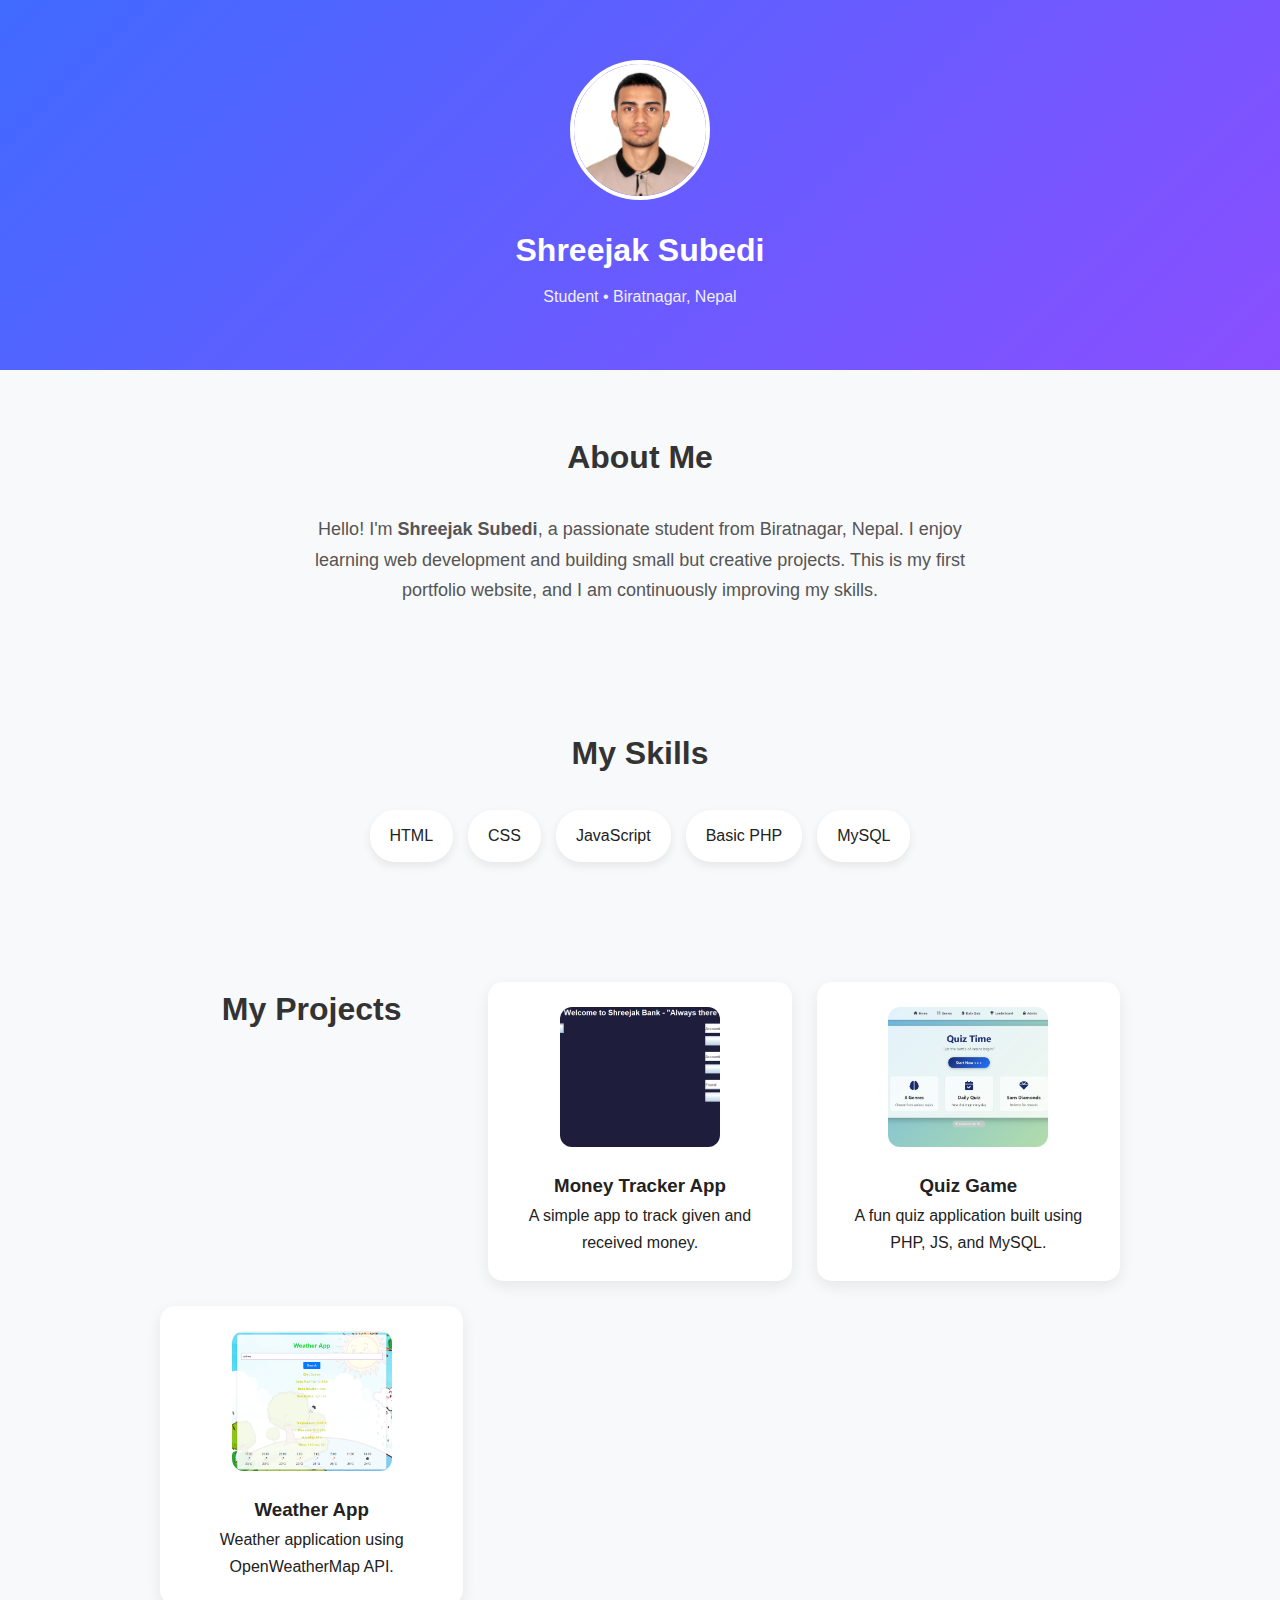
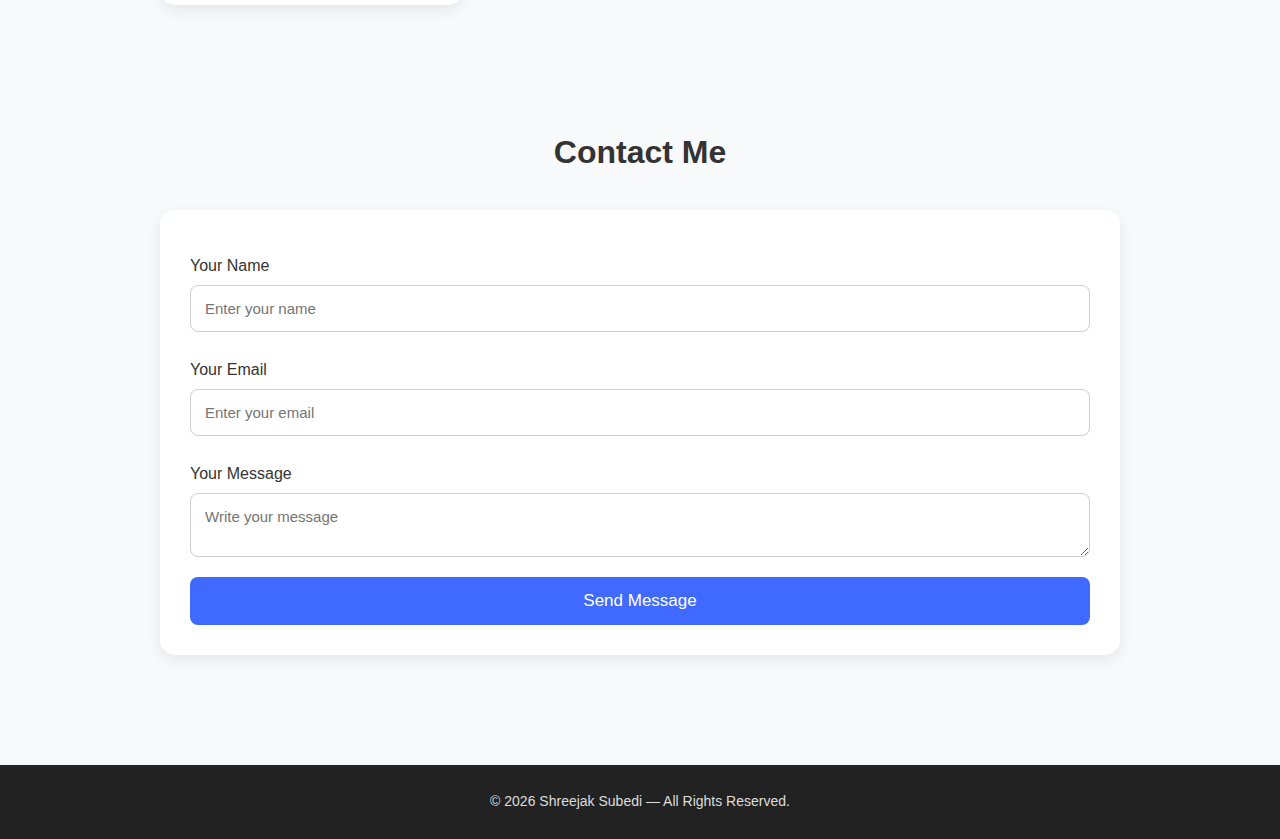
<file: index.html>
<!DOCTYPE html>
<html lang="en">
<head>
    <meta charset="UTF-8">
    <meta name="viewport" content="width=device-width, initial-scale=1.0">
    <title>Shreejak Subedi - Portfolio</title>
    <link rel="stylesheet" href="css/style.css">
    <link rel="icon" href="images/profile.jpg">
</head>

<body>

    <!-- HEADER -->
    <header>
        <div class="profile-box">
            <img src="images/profile.jpg" alt="Profile Photo">
            <h1>Shreejak Subedi</h1>
            <p class="tagline">Student • Biratnagar, Nepal</p>
        </div>
    </header>

    <!-- ABOUT SECTION -->
    <section class="about">
        <h2>About Me</h2>
        <p>
            Hello! I'm <strong>Shreejak Subedi</strong>, a passionate student from Biratnagar, Nepal. 
            I enjoy learning web development and building small but creative projects. 
            This is my first portfolio website, and I am continuously improving my skills.
        </p>
    </section>

    <!-- SKILLS SECTION -->
    <section class="skills">
        <h2>My Skills</h2>
        <ul>
            <li>HTML</li>
            <li>CSS</li>
            <li>JavaScript</li>
            <li>Basic PHP</li>
            <li>MySQL</li>
        </ul>
    </section>

    <!-- PROJECTS SECTION -->
    <section class="projects">
        <h2>My Projects</h2>

        <div class="project-card">
            <img src="images/project1.png" alt="Money Tracker App">
            <h3>Money Tracker App</h3>
            <p>A simple app to track given and received money.</p>
        </div>

        <div class="project-card">
            <img src="images/project2.png" alt="Quiz Game">
            <h3>Quiz Game</h3>
            <p>A fun quiz application built using PHP, JS, and MySQL.</p>
        </div>

        <div class="project-card">
            <img src="images/project3.png" alt="Weather App">
            <h3>Weather App</h3>
            <p>Weather application using OpenWeatherMap API.</p>
        </div>
    </section>

    <!-- CONTACT SECTION -->
    <section class="contact">
        <h2>Contact Me</h2>
        <form>
            <label for="name">Your Name</label>
            <input type="text" id="name" placeholder="Enter your name">

            <label for="email">Your Email</label>
            <input type="email" id="email" placeholder="Enter your email">

            <label for="message">Your Message</label>
            <textarea id="message" placeholder="Write your message"></textarea>

            <button type="submit">Send Message</button>
        </form>
    </section>

    <!-- FOOTER -->
    <footer>
        © <span id="year"></span> Shreejak Subedi — All Rights Reserved.
    </footer>

    <script>
        document.getElementById("year").textContent = new Date().getFullYear();
    </script>

</body>
</html>
</file>
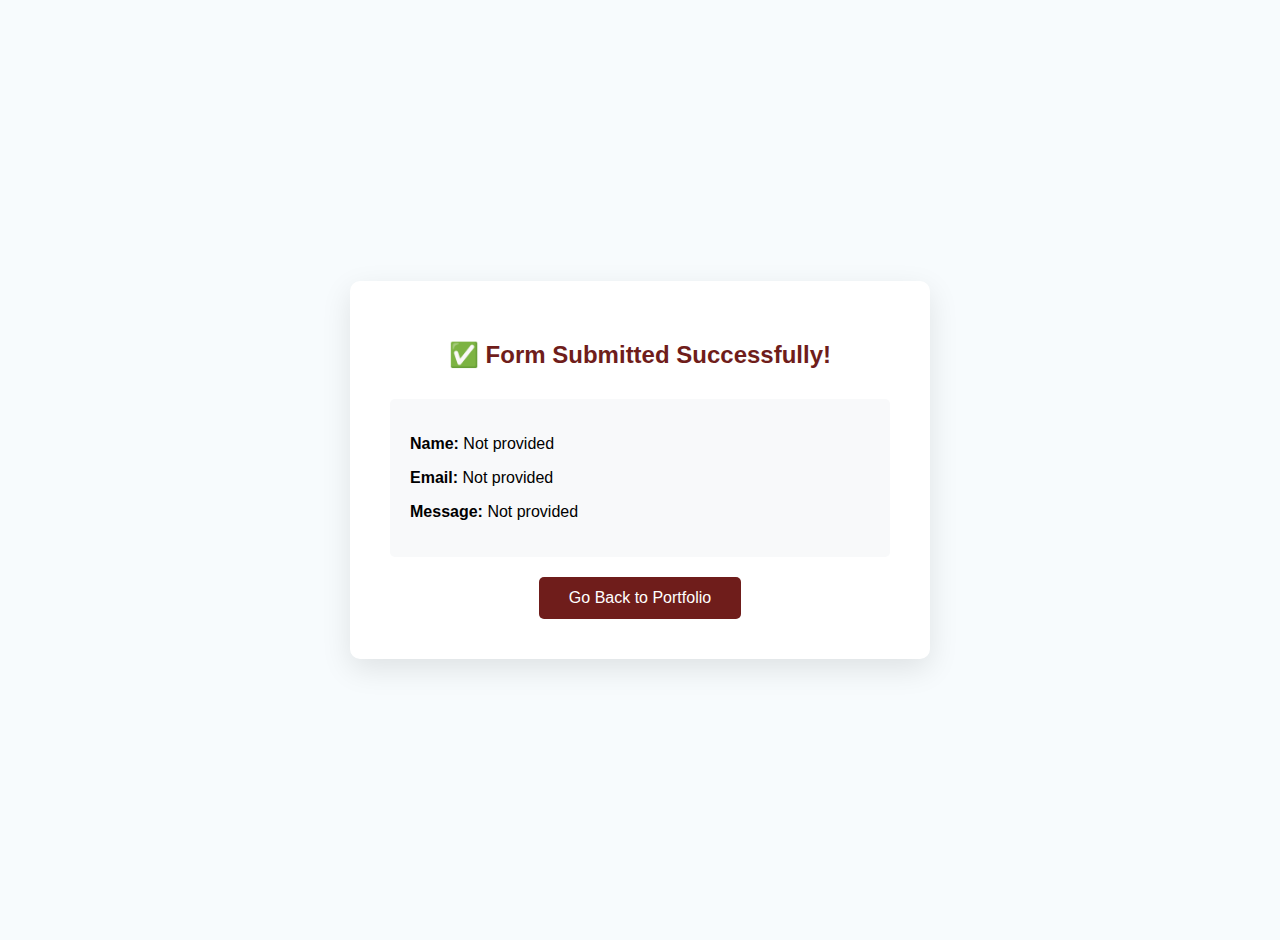
<file: form-details.html>
<!DOCTYPE html>
<html lang="en">
<head>
    <meta charset="UTF-8">
    <title>Form Submitted</title>
    <style>
        body {
            font-family: 'Poppins', sans-serif;
            background: #f7fbfd;
            display: flex;
            justify-content: center;
            align-items: center;
            min-height: 100vh;
            margin: 0;
            padding: 20px;
        }
        
        .success-box {
            background: white;
            padding: 40px;
            border-radius: 10px;
            box-shadow: 0 10px 30px rgba(0,0,0,0.1);
            text-align: center;
            max-width: 500px;
            width: 100%;
        }
        
        h2 {
            color: #6f1d1b;
            margin-bottom: 30px;
        }
        
        .form-data {
            text-align: left;
            background: #f8f9fa;
            padding: 20px;
            border-radius: 5px;
            margin: 20px 0;
        }
        
        button {
            background: #6f1d1b;
            color: white;
            border: none;
            padding: 12px 30px;
            border-radius: 5px;
            cursor: pointer;
            font-size: 16px;
        }
        
        button:hover {
            background: #8b4a48;
        }
    </style>
</head>
<body>
    <div class="success-box">
        <h2>✅ Form Submitted Successfully!</h2>
        
        <div class="form-data">
            <p><strong>Name:</strong> <span id="displayName"></span></p>
            <p><strong>Email:</strong> <span id="displayEmail"></span></p>
            <p><strong>Message:</strong> <span id="displayMessage"></span></p>
        </div>
        
        <button onclick="goBack()">Go Back to Portfolio</button>
    </div>

    <script>
        // Display the stored form data
        document.getElementById('displayName').textContent = localStorage.getItem('contactName') || 'Not provided';
        document.getElementById('displayEmail').textContent = localStorage.getItem('contactEmail') || 'Not provided';
        document.getElementById('displayMessage').textContent = localStorage.getItem('contactMessage') || 'Not provided';
        
        function goBack() {
            // Clear the stored data and go back
            localStorage.removeItem('contactName');
            localStorage.removeItem('contactEmail');
            localStorage.removeItem('contactMessage');
            window.location.href = 'index.html';
        }
    </script>
</body>
</html>
</file>
<file: css/style.css>
/* ===========================
   RESET & GLOBAL STYLES
=========================== */
* {
    margin: 0;
    padding: 0;
    box-sizing: border-box;
    font-family: "Poppins", Arial, sans-serif;
}

body {
    background: #f8f9fa;
    color: #222;
    line-height: 1.7;
}

/* ===========================
   HEADER
=========================== */
header {
    background: linear-gradient(135deg, #406aff, #8a4fff);
    text-align: center;
    padding: 60px 20px;
    color: #fff;
}

.profile-box img {
    width: 140px;
    height: 140px;
    border-radius: 50%;
    object-fit: cover;
    border: 4px solid #fff;
    margin-bottom: 15px;
    transition: transform 0.3s ease;
}

.profile-box img:hover {
    transform: scale(1.05);
}

.profile-box h1 {
    font-size: 32px;
    font-weight: 700;
    margin-bottom: 5px;
}

.profile-box .tagline {
    font-size: 16px;
    opacity: 0.9;
}

/* ===========================
   SECTIONS
=========================== */
section {
    padding: 60px 20px;
    max-width: 1000px;
    margin: auto;
}

section h2 {
    font-size: 32px;
    margin-bottom: 30px;
    text-align: center;
    color: #333;
}

/* ABOUT */
.about p {
    font-size: 18px;
    text-align: center;
    max-width: 700px;
    margin: auto;
    color: #555;
}

/* SKILLS */
.skills ul {
    list-style: none;
    display: flex;
    justify-content: center;
    flex-wrap: wrap;
    gap: 15px;
}

.skills li {
    background: #fff;
    padding: 12px 20px;
    border-radius: 25px;
    box-shadow: 0 4px 10px rgba(0,0,0,0.08);
    font-size: 16px;
    transition: transform 0.3s ease, box-shadow 0.3s ease;
    cursor: default;
}

.skills li:hover {
    transform: translateY(-3px);
    box-shadow: 0 6px 15px rgba(0,0,0,0.15);
}

/* PROJECTS */
.projects {
    display: grid;
    grid-template-columns: repeat(auto-fit, minmax(280px, 1fr));
    gap: 25px;
}

.project-card {
    background: #fff;
    padding: 25px;
    border-radius: 15px;
    text-align: center;
    box-shadow: 0 5px 15px rgba(0,0,0,0.08);
    transition: 0.3s ease;
}

.project-card:hover {
    transform: translateY(-8px);
    box-shadow: 0 10px 25px rgba(0,0,0,0.12);
}

.project-card img {
    width: 160px;
    height: 140px;
    object-fit: cover;
    border-radius: 12px;
    margin-bottom: 15px;
}

/* CONTACT FORM */
.contact form {
    background: #fff;
    padding: 30px;
    border-radius: 15px;
    box-shadow: 0 5px 15px rgba(0,0,0,0.08);
}

.contact form label {
    display: block;
    margin: 12px 0 6px;
    font-weight: 500;
    color: #333;
}

.contact input,
.contact textarea {
    width: 100%;
    padding: 14px;
    border: 1px solid #ccc;
    border-radius: 8px;
    margin-bottom: 12px;
    font-size: 15px;
    transition: border-color 0.3s ease;
}

.contact input:focus,
.contact textarea:focus {
    border-color: #406aff;
    outline: none;
}

.contact button {
    width: 100%;
    padding: 14px;
    background: #406aff;
    color: #fff;
    border: none;
    font-size: 17px;
    border-radius: 8px;
    cursor: pointer;
    transition: background 0.3s ease, transform 0.3s ease;
}

.contact button:hover {
    background: #314fcc;
    transform: translateY(-2px);
}

/* FOOTER */
footer {
    text-align: center;
    padding: 25px;
    background: #222;
    color: #ddd;
    font-size: 14px;
    margin-top: 50px;
}
</file>
